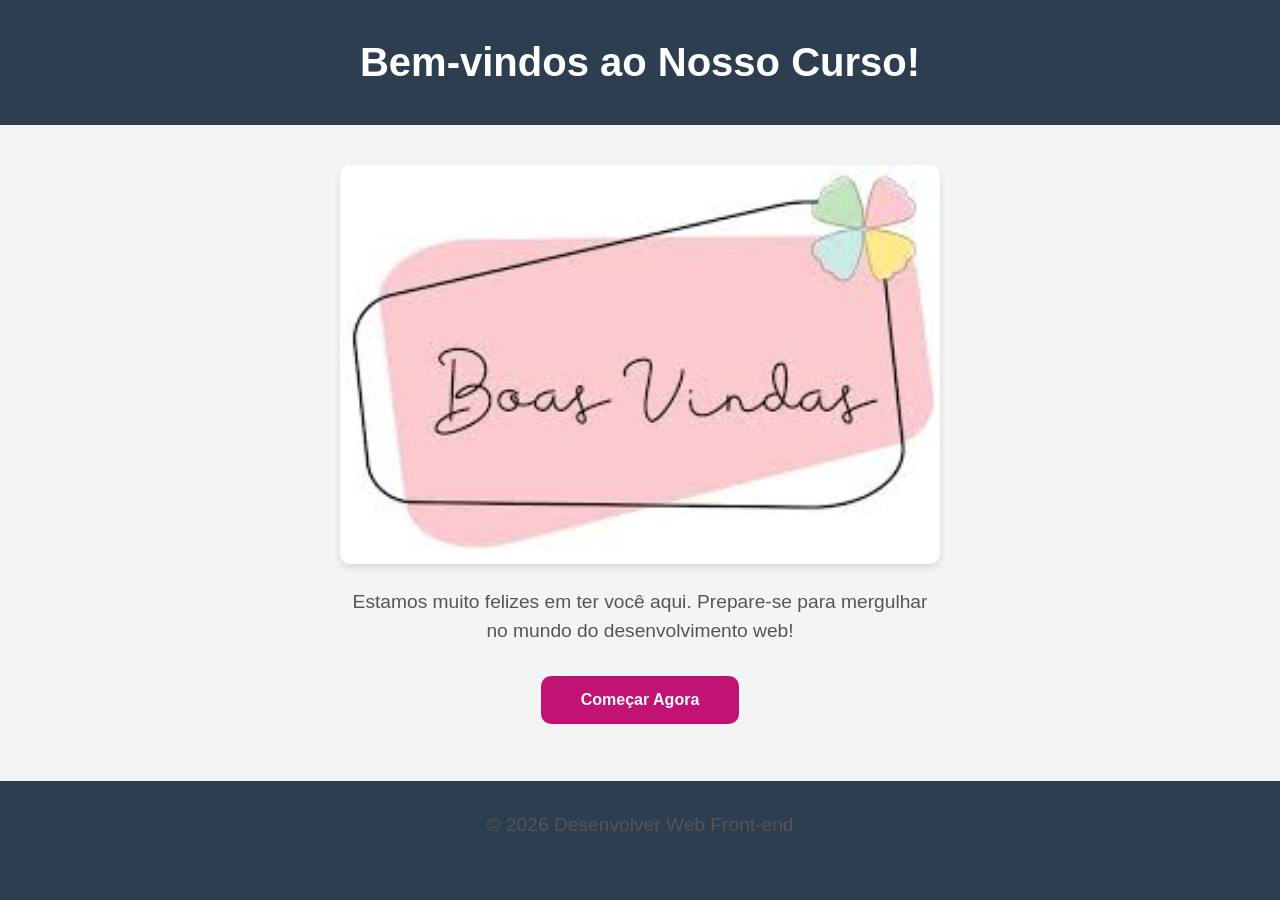
<file: AULA_01/index.html>
<!doctype html>
<!-- Declaracao do tipo de documento HTML5 -->
<html lang="pt-br">
  <head>
    <meta charset="UTF-8" />
    <!-- Define a codificação de caracteres como UTF-8 para suportar acentos e símbolos -->
    <meta name="viewport" content="width=device-width, initial-scale=1.0" />
    <!-- Controla o comportamento de visualização em dispositivos móveis -->
    <title>Aula 01 - Pagina de boas Vindas</title>
    <!-- Título exibido na aba do navegador -->
    <!-- Link que liga a pagina html ao arquivo css e aplica os estilos visuais -->
    <link rel="stylesheet" href="./css/style.css">
  </head>
  <body>
    <!-- O corpo da página contém todo o conteúdo visível ao usuário -->
    <!-- O uso de tags semânticas ajuda acessibilidade e SEO. -->
    <header>
      <!-- Cabeçalho da página: fornece título e contexto inicial. -->
      <h1>Bem-vindos ao Nosso Curso!</h1>
    </header>

    <main>
      <!-- Imagem principal de boas-vindas. -->
      <!-- src define o caminho do arquivo no projeto. -->
      <!-- alt é o texto alternativo para leitores de tela e se a imagem não carregar. -->
      <img src="./img/boas vindas.jpg">

      <!-- Parágrafo explicativo sobre o curso. -->
      <p>Estamos muito felizes em ter você aqui. Prepare-se para mergulhar no mundo do desenvolvimento web!</p>

      <!-- Link de ação. Alterar href para o destino real quando houver uma página de destino. -->
      <a class="button" href="#">Começar Agora</a>
    </main>

    <footer>
      <!-- Rodapé da página para informações secundárias e copyright. -->
      <p>&copy; 2026 Desenvolver Web Front-end</p>
    </footer>
  </body>
</html>
</file>
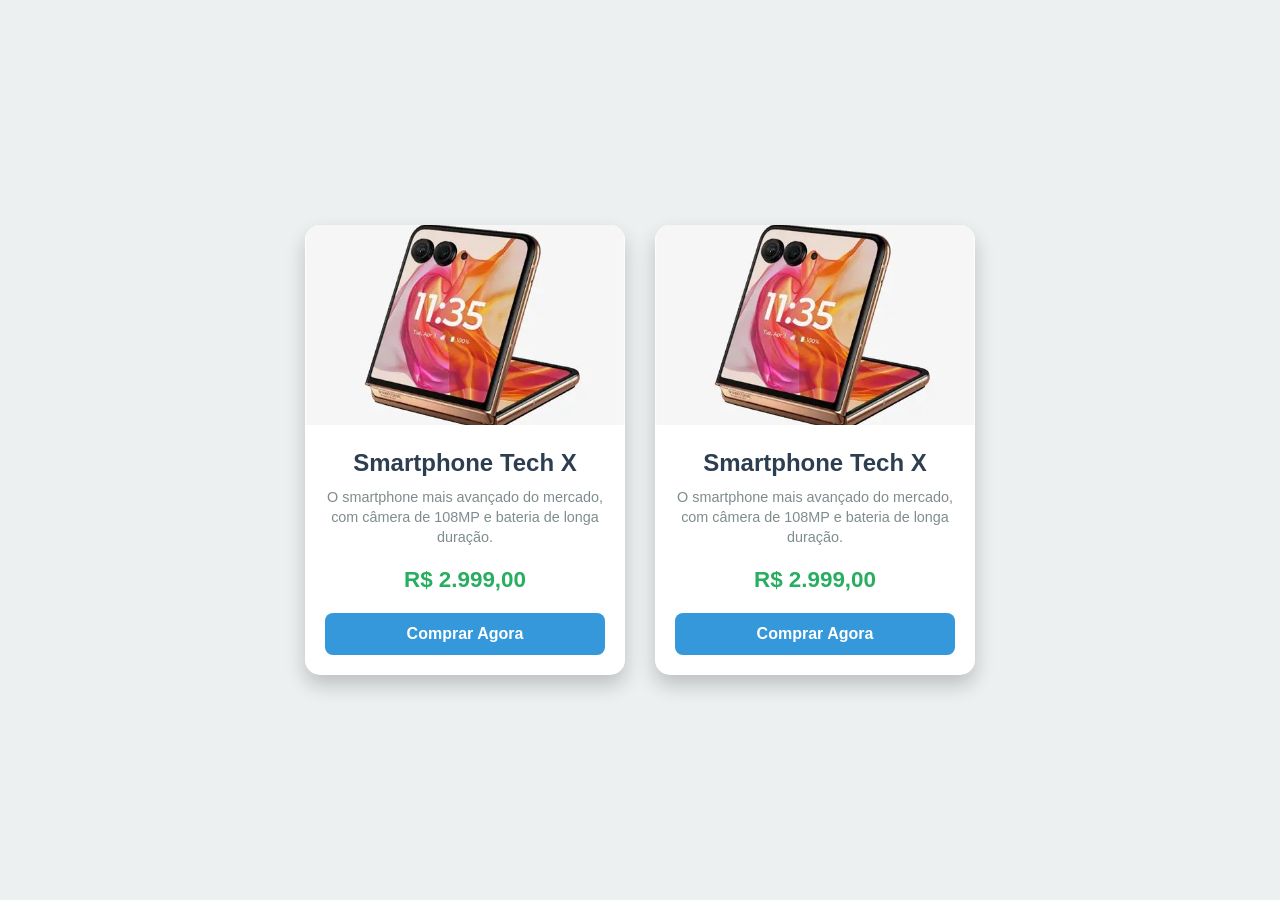
<file: aula_02/index.html>
<!doctype html>

<!-- Aula 02 - Cartão de Produtos
    Objetivo: Criar um cartão de Produto responsivo usando CSS FlexBox e estilos avançados

-->
<html lang="pt-br">
  <head>
    <meta charset="UTF-8" />
    <meta name="viewport" content="width=device-width, initial-scale=1.0" />
    <title>Aula 02 - Cartão de Produto</title>
    <link rel="stylesheet" href="./css/styles.css" />
  </head>
  <body>
    <!-- Area do nosso conteudo principal -->
    <main>
      <!-- 
            CONTAINER PRINCIPAL
            Div wrapper usada para centralizar o cartão na pagina
            O css (display: flex) vai centralizar este elemento
        -->

      <div class="container">
        <!-- 
            CARTÃO DE PRODUTO (Product Card)
            Estrutura que contém: imagem, titulo, descrição, preço e botão de compra.
            Este é um padrão comum em e-comerce
        -->
        <div class="product-card">
          <!-- IMAGEM DO PRODUTO -->
          <!-- 
          src: URL da imagem 
          alt: Texto alternativo ( importante para acessibilide e SEO)
          -->
          <img src="./img/OIP.webp" alt="Produto" />

          <!-- 
          CONTEÚDO INTERNO DO CARTÃO
          -->
          <div class="card-content">
            <!-- Titulo do produto -->
            <h3>Smartphone Tech X</h3>

            <!-- Descrição do Produto -->
            <p>
              O smartphone mais avançado do mercado, com câmera de 108MP e
              bateria de longa duração.
            </p>

            <!-- Preço do produto ( com classe especial para estilização) -->
            <span class="price">R$ 2.999,00</span>

            <a href="#" class="buy-btn">Comprar Agora</a>
          </div>
        </div>
        <div class="product-card">
          <!-- IMAGEM DO PRODUTO -->
          <!-- 
          src: URL da imagem 
          alt: Texto alternativo ( importante para acessibilide e SEO)
          -->
          <img src="./img/OIP.webp" alt="Produto" />

          <!-- 
          CONTEÚDO INTERNO DO CARTÃO
          -->
          <div class="card-content">
            <!-- Titulo do produto -->
            <h3>Smartphone Tech X</h3>

            <!-- Descrição do Produto -->
            <p>
              O smartphone mais avançado do mercado, com câmera de 108MP e
              bateria de longa duração.
            </p>

            <!-- Preço do produto ( com classe especial para estilização) -->
            <span class="price">R$ 2.999,00</span>

            <a href="#" class="buy-btn">Comprar Agora</a>
          </div>
        </div>
      </div>
    </main>
  </body>
</html>
</file>
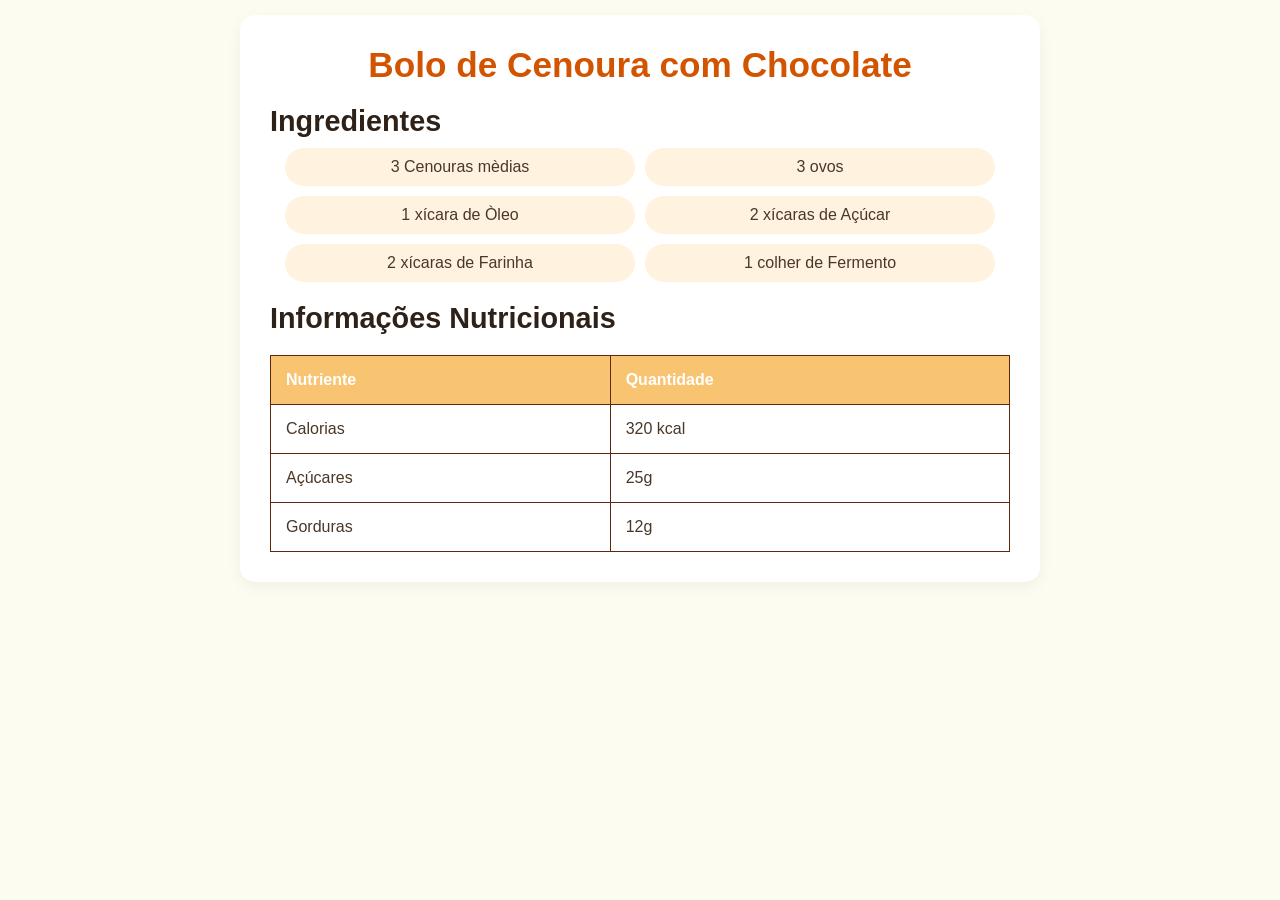
<file: aula_03/index.html>
<!doctype html>

<!-- 
 AULA 03 - RECEITA E FLEXBOX

 Objetivo: Criar uma pagina de receita culinária usando flexbox de forma avançada
-->
<html lang="pt-br">
  <head>
    <meta charset="UTF-8" />
    <meta name="viewport" content="width=device-width, initial-scale=1.0" />
    <title>Aula 03 - Receita e FlexBox</title>
    <link rel="stylesheet" href="./css/style.css">
  </head>
  <body>
    <!-- CONTAINER PRINCIPAL -->
    <!-- Div wrapper que centraliza todo o contúdo da receita -->
    <div class="recipe-container">
      <!-- Titulo principal -->
      <h1>Bolo de Cenoura com Chocolate</h1>

      <!-- SEÇÃO DE INGREDIENTES -->
      <!-- Tag semântica <section> agrupa conteúdos tématicos relacionado 
        -->
      <section class="ingredients">
        <!-- Subtitulo da secão -->
        <h2>Ingredientes</h2>

        <!-- LISTA FLEXÍVEL DE INGREDIENTES -->
        <!-- Utiliza CSS flexbox para mudar de layout conforme o tamanho da tela:
            - mobile: os itens em coluna 
            - descktop: os iten em linha 
         -->

        <!-- ul - cria listas não ordenadas -->
        <ul class="flex-list">
          <!-- li - cria o item da lista -->
          <li>3 Cenouras mèdias</li>
          <li>3 ovos</li>
          <li>1 xícara de Òleo</li>
          <li>2 xícaras de Açúcar</li>
          <li>2 xícaras de Farinha</li>
          <li>1 colher de Fermento</li>
        </ul>
      </section>

      <!-- SEÇÃO DE INFORMAÇÕES NUTRICIONAIS -->
       <!-- Seção semântica para dados tabulares -->
      <section class="info">
        <h2>Informações Nutricionais</h2>

        <!-- TABELA RESPONSIVA -->
         <!-- Tabela  que exibe os nutrientes e quantidade 
            No CSS, aplica scroll horizontal em mobilie se necessário 
         -->
        <!-- Tabela: usada para organizar dados m linhas e colunas -->

        <table border>
            <!-- THEAD : representa o cabeçalho da tabela -->
            <thead>
                <!-- TR (table row): cria uma linha -->
                <tr>
                    <!-- TH (table header): célula de titulo ( fica em negrito por padrão)
                    Definindo o nome da coluna 
                    -->
                    <th>Nutriente</th>
                    <th>Quantidade</th>
                </tr>
            </thead>
            <!-- TBORY:  representa o corpo da tabela ( onde ficam os dados)-->
            <tbody>
                <!-- primeira linha -->
                <tr>
                    <!-- TD (table data) : célula de contéudo -->
                    <td>Calorias</td>
                    <td>320 kcal</td>
                </tr>
                <!-- Segunda linha -->
                <tr>
                    <td>Açúcares</td>
                    <td>25g</td>
                </tr>
                <!-- terceira linha -->
                 <tr>
                    <td>Gorduras</td>
                    <td>12g</td>
                 </tr>
            </tbody>
        </table>
      </section>
    </div>
  </body>
</html>
</file>
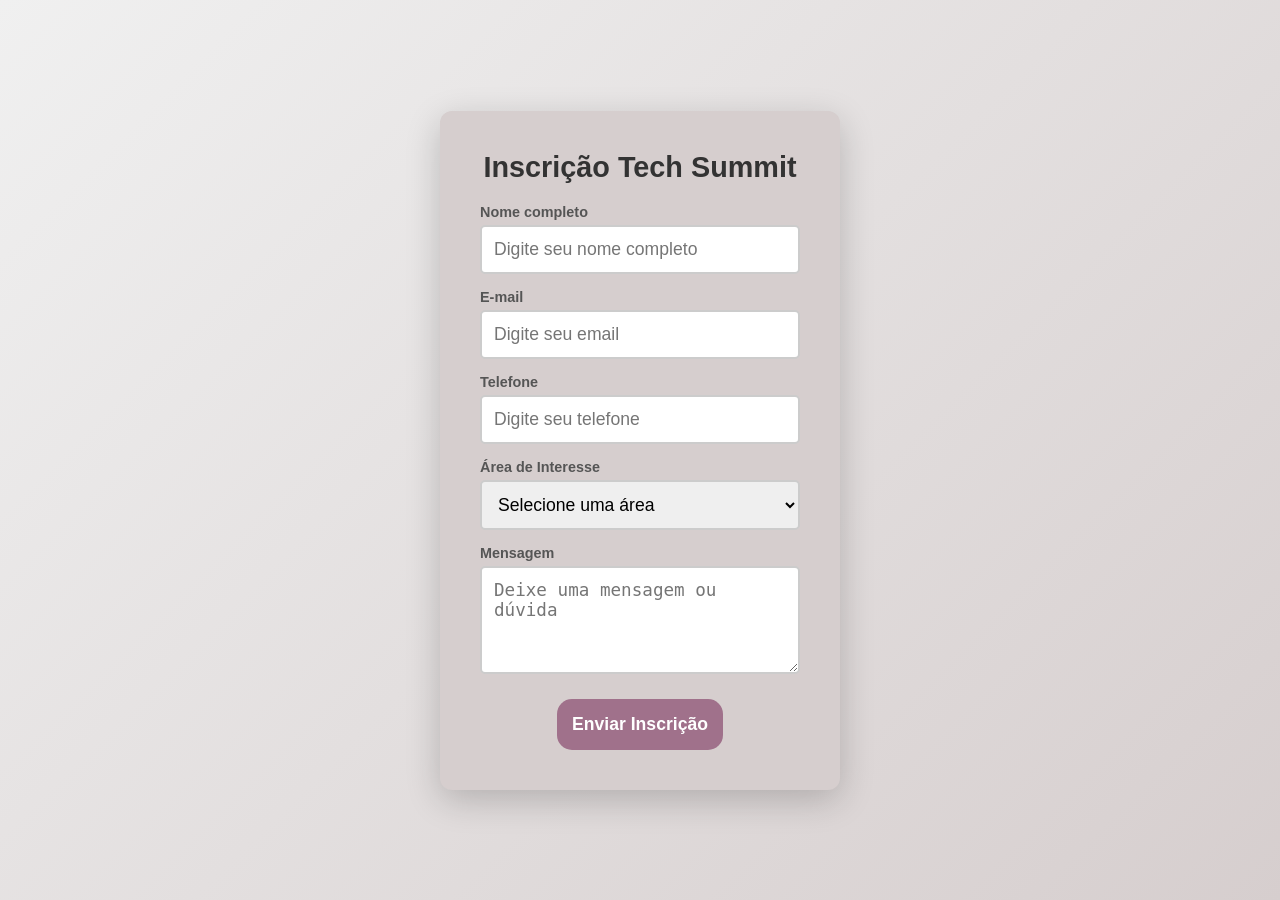
<file: AULA_04/index.html>
<!DOCTYPE html>

<!--
AULA 01 - FORMULÁRIO DE INSCRIÇÃO
OBJETIVO: Criar um fomrulário responsivo e bem estruturado usando HTML semantico-->

<html lang="pt-br"
<head>
    <meta charset="UTF-8"
    <meta name="viewport" content="width=device-width", init>
    <link rel="stylesheet" href="./css/style.css" />
</head>

<body>
    <!--WRAPPER DO FORMULÁRIO-->
    <!-- Div container que centraliza e estiliza o formulário-->
     <div class="form-wrapper">

        <!--Formulário Principal-->
        <!--tag semântica <form> indica que é um formulário
            Atibutos utilizados
            - method: como enviar os dados  (GET OU POST)
            -action: onde enviar os dados -->

        <form class="evnt-form">
            <h2>Inscrição Tech Summit</h2>
            <!-- Grupo de campos do formulário nome -->
            <div class="form-group">
                <!-- Label para o campo de nome
                 Importante para acessibilidade (for) conecta o label ao input, pq quando o usuário clica no label, o input é focado -->
                <label for="name">Nome completo</label>
                <input type="text" id="name" name="name" placeholder="Digite seu nome completo" required>
            <!--INPUT TYPE="TEXT" (Campo de Texto)
            - id: identificador único do campo
            -type: tipo do campo (=texto simples, email, senha, etc)
            - name: nome do campo (usado para identificar o campo no servidor)
            - placeholder: texto de ajuda exibido quando o campo está vazio
            - required: indica que o campo é obrigatório, ele não pode ser enviado vazio -->
            </div>
            <!-- Grupo de campos do formulário e-mail-->
        <div class="form-group">
            <label for="email">E-mail</label>
            <input type="email" id="email" name="email" placeholder="Digite seu email" required>
        </div>
        <!-- Grupo de campos do formulário telefone -->
        <div class="form-group">
            <label for="phone">Telefone</label>
            <input type="tel" id="phone" name="phone" placeholder="Digite seu telefone">  
        </div> 
        
        <!-- Grupo de campos do formulário select -->
        <div class="form-group">
            <label for="area">Área de Interesse</label>
            <!-- Select para escolher a área de interesse -->
            <select id="area" name="area" required>
                <!-- Opção do dropdown 
                 -value: Valor que será enviado no formulário (NÃO é o usuário que vê) -->
                <option value="">Selecione uma área</option>
                <option value="desenvolvimento">Desenvolvimento front-end</option>
                 <option value="backend">Desenvolvimento Backend</option>
                <option value="design">Design</option>
                <option value="marketing">Marketing</option>               
                <option value="qa">Qualidade Software</option>
            </select>
        </div>
            <!-- Grupo de Textarea (textos longos)-->
            <div class="form-group">
                <label for="message">Mensagem</label>
                <!-- Textarea permite entrada de mensagens longas
                 o atributo rows define o número de linhas visíveis (altura da linha inicial) -->
                <textarea id="message" name="message" placeholder="Deixe uma mensagem ou dúvida" rows="4"></textarea>
            </div>

        <!-- Botão de envio do formulário -->
        <!-- type="submit" indica que este botão envia o formulário -->
        <button type="submit" class="submit-btn">Enviar Inscrição</button>
        </div>  
        

        </form> 

     </div>
</body>
</file>
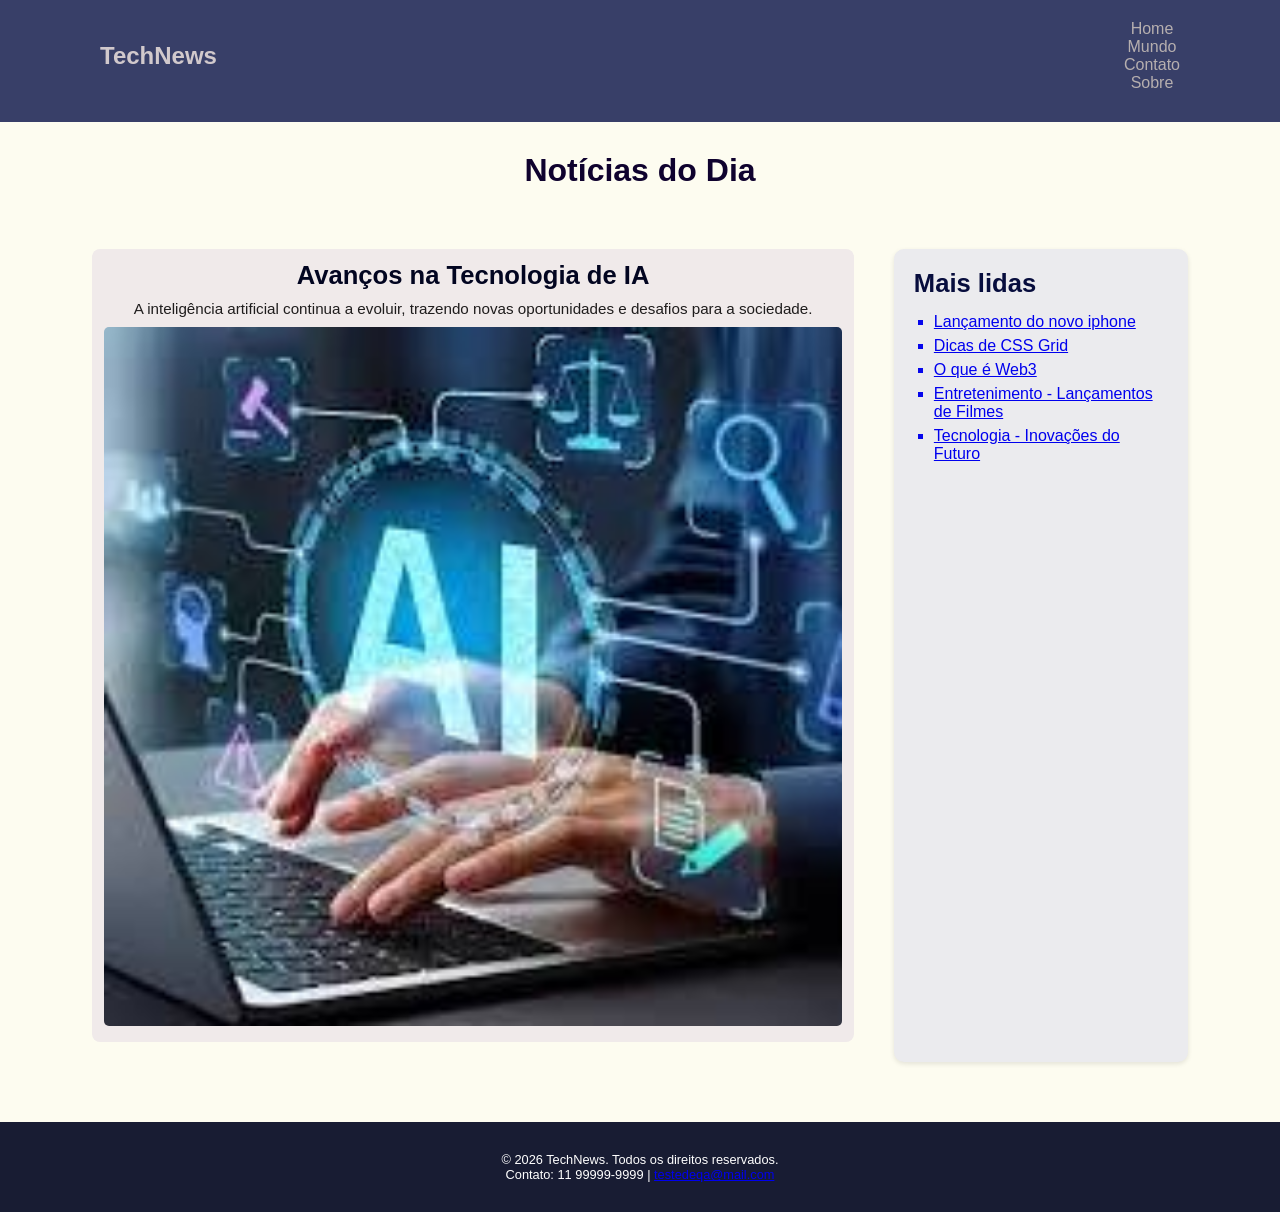
<file: aula_05/index.html>
<!DOCTYPE html>

<html lang="pt-BR">

<head>
    <meta charset="UTF-8" />
    <meta name="viewport" content="width=device-width, initial-scale=1.0" />
    <title>Aula 05 - Layout para noticias</title>
    <link rel="stylesheet" href="./css/style.css" />
</head>

<body>
    <!-- Cabeçalho -->
    <header class="main-header">
        <!-- O cabeçalho é a parte superior da página, onde geralmente colocamos o título do site e a barra de navegação. Ele é importante para a identidade visual do site e para facilitar a navegação dos usuários. -->
        <div class="logo"> TechNews </div>
        <!-- Barra de navegação  -->
        <nav class="main-nav">
            <!-- A barra de navegação é uma seção da página que permite aos usuários navegar entre diferentes partes do site. -->
            <ul class="nav-menu">
                <li><a href="#">Home</a></li>
                <li><a href="#">Mundo</a></li>
                <li><a href="#">Contato</a></li>
                <li><a href="#">Sobre</a></li>
                <!-- A barra de navegação é importante para a usabilidade do site, pois ajuda os usuários a encontrar facilmente as informações que estão procurando. -->
            </ul>
        </nav>
    </header>

    <!-- Wrapper para o layout ( flex: colum no mobile e row no desktop)-->
    <div >
        <h1>Notícias do Dia</h1>
        </div>
        <div class="layout-wrapper">
            <!-- Main content - Conteúdo principal -->
            <main class="main-content">
                <!-- O conteúdo principal é a parte central da página onde as notícias são exibidas. Ele é importante para fornecer informações relevantes aos usuários e manter o interesse deles no site. -->
                <article class="post">
                    <h2>Avanços na Tecnologia de IA</h2>
                    <p>A inteligência artificial continua a evoluir, trazendo novas oportunidades e desafios para a
                        sociedade.</p>
                    <img src="./img/ai.jpg" alt="Imagem relacionada à notícia 1" />
            </main>
            <!-- Barra lateral (Aside/Sidebar )-->
            <!--Sessão semantica para conteúdo lateral-->
            <aside class="sidebar">
                <!-- A barra lateral é uma seção da página que geralmente contém informações adicionais, como links para outras notícias, categorias ou anúncios. Ela é importante para fornecer conteúdo complementar aos usuários e aumentar o engajamento no site. -->
                <h3>Mais lidas</h3>
                <!--Lista de artigos relacionados-->
                <ul>
                    <li><a href="#">Lançamento do novo iphone</a></li>
                    <li><a href="#">Dicas de CSS Grid</a></li>
                    <li><a href="#">O que é Web3</a></li>
                    <li><a href="#">Entretenimento - Lançamentos de Filmes</a></li>
                    <li><a href="#">Tecnologia - Inovações do Futuro</a></li>
                </ul>
            </aside>
        </div>
    </div>

    <!-- Rodapé -->
    <footer class="main-footer">
        <!-- O rodapé é a parte inferior da página, onde geralmente colocamos informações de contato, direitos autorais e links para redes sociais. Ele é importante para fornecer informações adicionais aos usuários e reforçar a identidade do site. -->
        <p>&copy; 2026 TechNews. Todos os direitos reservados.</p>
        <p>Contato: 11 99999-9999 | <a href="mailto:testedeqa@mail.com">testedeqa@mail.com</a></p>
</file>
<file: AULA_01/css/style.css>
/* Aula 01 - CSS Para pagina de boas vindas 
Metodoligia: MOBILE-FIRST

-  Estilos base são otimizados para CELULARES (Viewport pequeno)
- Telas maiores recebem ajustes via Media Queries
- Garante boas espreriências em qualquer dispositivo

Estrutura do CSS: 
Estilos Globais (body, fontes)
Estilos do Header (cabeçalho)
Estilo da Main (conteudo principal)
Estilos dos elementos (img, p, a)
Media queries para desktop (ao final)
*/

/* Estilos Globais (Base Mobile) */

/* Reset básico de estilos e ajuste do box model para toda a página */
* {
    margin: 0; /* remove espaçamentos padrão dos navegadores */
    padding: 0; /* remove preenchimentos padrão dos navegadores */
    box-sizing: border-box; /* faz largura/altura incluir bordas e padding */
}

body {

    /* O body recebe estilos globais que afetam toda a página. */
    /* Isso melhora a consistência visual e deixa o layout mais simples no mobile. */

    font-family: 'Segoe UI', Tahoma, Geneva, Verdana, sans-serif; /*Define a familia de fontes padrão para toda a pagina*/

    background-color: #f4f4f4; /*Define a cor de fundo da pagina*/

    color: #333 ;/*Cor padrão dos nossos textos*/

    margin: 0; /*espaçamento externo do elemento*/
    padding: 0;/*Espaçamento interno do Elemento*/

    text-align: center; /*Alinha todo o texto ao centro*/
}
header {
    background-color: #2c3e50; /* Cor de Fundo*/
    color: #fff;
    padding: 30px 15px;
}

/* O header é a seção de topo da página. */
/* A cor de fundo escura destaca o título e cria contraste com o restante da página. */

h1 {
    font-size: 1.8rem;/*Tamanho de fonte (1.8rem = 28.8px)*/
    font-weight: 700; /* Peso da Fonte ( mais grosso = mais destaques*/
}

/* O h1 é o título mais importante da página. */
/* Ele deve ser usado apenas uma vez para manter a hierarquia semântica. */

/* Estilo da Main - (conteúdo principal) */

main {
    padding: 30px 15px; /*Espaçamento interno do elemento*/
}

/* Estilos dos Elementos */

/*Estilo para as imagens dentro da main. */
img {
    width: 100%; /*A imagem ocupa toda a largura do espaço*/
    max-width: 300%; /*Garante que a imagem não ultrapasse a largura do container pai*/
    height: auto; /*Mantém a proporção da imagem ao redimensionar*/
    border-radius: 10px; /*Adiciona cantos arredondados à imagem*/    
    margin-bottom: 20px; /*Espaçamento abaixo da imagem*/
    box-shadow: 0 4px 8px rgba(0, 0, 0, 0.1); /*Adiciona uma sombra suave à imagem para dar profundidade*/
}

/* Estilos para os parágrafos dentro da main. */
p {
    font-size: 1rem; /*Tamanho da fonte (1rem = 16px)*/
    margin-bottom: 20px; /*Espaçamento abaixo do parágrafo*/
    line-height: 1.5; /*Altura da linha para melhorar a legibilidade*/
    color: #555; /*Cor do texto para um contraste suave com o fundo*/
}

/* Etilos para botão */
.button {
    display: block; /*Permite ocupar toda a largura disponível*/
    padding: 15px; /*Espaçamento interno do botão*/
    background-color: #c21273; /*Cor de fundo do botão*/
    color: #fff; /*Cor do texto do botão*/
    text-decoration: none; /*Remove o sublinhado padrão dos links*/
    border-radius: 10px; /*Adiciona cantos arredondados ao botão*/
    transition: background-color 0.3s ease; /*Animação suave para mudança de cor*/
    font-weight: bold; /*Deixa o texto do botão mais destacado / peso da fonte*/
    transition: background-color 0.3s ease, transform 0.2s ease; /*Animação suave para mudança de cor e transformação*/
}

/* Estilos para footer */
footer {
    background-color: #2c3e50; /* Cor de Fundo do rodapé */
    color: #bdc3c7; /* Cor do texto do rodapé */
    padding: 20px 15px; /*Espaçamento interno do rodapé*/
    width: 100%; /*Garante que o rodapé ocupe toda a largura da página*/
    margin-top: 30px; /*Espaçamento acima do rodapé*/
}

/* Media Queries para Desktop */
@media (min-width: 768px) {
    /* Estilos para telas maiores (desktop) */

    header {
        padding: 40px 30px; /*Aumenta o espaçamento interno do header*/
    }

    h1 {
        font-size: 2.5rem; /*Aumenta o tamanho da fonte do título para desktop*/
    }

    main {
        padding: 40px 30px; /*Aumenta o espaçamento interno da main*/
    }

    img {
        max-width: 600px; /*Permite que a imagem seja maior em telas maiores*/
    }

    p {
        font-size: 1.2rem; /*Aumenta o tamanho da fonte dos parágrafos para desktop*/
        max-width: 600px; /*Limita a largura do título para evitar que fique muito esticado em telas grandes*/
        margin: 0 auto 30px; /*Centraliza o título horizontalmente e adiciona espaçamento abaixo*/
    } 
    .button {
        display: inline-block; /*Permite que o botão fique ao lado de outros elementos, se necessário*/
        width: auto; /*Permite que o botão tenha largura automática em telas maiores*/
        padding: 15px 40px; /*Aumenta o espaçamento interno do botão para desktop*/
        
    }     
    
    footer {
        position:fixed; /*Fixa o rodapé na parte inferior da tela*/
        padding: 30px 30px; /*Aumenta o espaçamento interno do rodapé para desktop*/
        bottom: 0; /*Garante que o rodapé fique na parte inferior da tela*/
    }
}
</file>
<file: aula_02/css/styles.css>
/* 
Aula 02 - CSS para Cartão produto

TÓPICOS ABORDADOS:

1. FlexBox (centralizando os elementos)
2. Box shadows ( sombras para profundidade)
3. Border-radius (bordas arredondadas)
4. hover effects (interatividade)
5. Rsponsive design
6. Transições CSS ( smooth animations)
*/

/* 
    ESTILOS GLOBAIS
*/

/* Reset do css padrão do navegador */
* {
    margin: 0;
    padding: 0;
    box-sizing: border-box;
    /* ajusta a altura/largura  ficam mais previsiveis*/
}


body {
    font-family: Arial, Helvetica, sans-serif;
    /*Fonte padrão para toda a pagina*/
    background-color: #ecf0f1;
    /*Cor de fundo*/
    padding: 20px;
    /*Espaçamento interno*/
    display: flex;
    /*FLEXBOX : display flex permite usar propriedades de centralização*/
    justify-content: center;
    /* Centraliza Horizontalmente (esquerda-direita) */
    align-items: center;
    /*Centraliza verticalmente*/
    min-height: 100vh;
    /*Altura minima 100% viewport (tela inteira)*/
}

/* CONTAINER (div wrapper) */
.container {
    /*
        O container é o pai do .product-card
        Herda o flexbox do bory, pode ter suas proprias propriedades
    */
    width: 100%;
    display: flex;
    justify-content: space-between;
    gap: 30px;
    
}

/* CARTÃO DO PRODUTO (Product card) */

.product-card {

    background-color: #ffff;
    /*Cor de Fundo*/
    width: 100%;
    /*Ocupar 100% da largura disponivel*/
    max-width: 320px;
    /*Largura maxima no mobile (evita ficar muito grande)*/
    border-radius: 15px;
    /*Bordas aredondadas para design moderno*/
    overflow: hidden;
    /* Garante que o conteúdo não ultrapasse as bordas do elemento*/
    box-shadow: 0 10px 20px rgba(0, 0, 0, 0.2);
    /*Sombra profunda para criar a sensação de elevação*/
    /*(horizontal | vertical | blur | spread | cor com transparencia)*/
    transition: transform 0.3s ease;
    /*Trasnsição suave para animações ( transform levará 0,3s)*/
}

/* Imagem do Produto */

.product-card img {
    width: 100%;
    /*Largura do cartão*/
    height: 200px;
    /*Altura Fixa para imagem*/
    object-fit: cover;
    /*Cover garante que a imagem preencha todo o espaço sem distorcer*/
}

/*CONTÉUDO INTERNO DO CARTÃO*/

.card-content {
    padding: 20px;
    /*Espaçamento interno*/
    text-align: center;
    /*Alinhamento do texto ao centro*/
}

h3 {
    color: #2c3e50;
    /* Cor do texto */
    font-size: 1.3rem;
    /*Tamanho de font para mobile*/
    margin-bottom: 10px;
}

p {
    color: #7f8c8d;
    /*Cor de texto*/
    font-size: 0.9rem;
    line-height: 1.4;
    /*espaçamento entre as linhas*/
    margin-bottom: 20px;
    /*espaçamento inferior*/
}

.price {
    display: block;
    /* Faz o peço ocupar a linha inteira*/
    font-size: 1.4rem;
    font-weight: bold;
    /* peso da font*/
    color: #27ae60;
    margin-bottom: 20px;
}

/*BOTÃO DE COMPRAR*/

.buy-btn {
    display: block;
    /*Ocupar todo o espaço da linha*/
    background-color: #3498db;
    color: #fff;
    text-decoration: none;
    /*remover o sunlinhado padrão de links*/
    padding: 12px;
    border-radius: 8px;
    font-weight: bold;
    transition: background-color 0.3s ease;
    /*transição suave para efeitos hover*/
}


/*MEDIA QUERY: DESCKTOP*/

@media (min-width: 1024px) {

    /*Efeito de zoom qando passa o mouse sobre o cartão*/
    .product-card:hover {
        /* Scale: aumentar o tamanho em 5% */
        transform: scale(1.05);
    }

    h3 {
        font-size: 1.5rem;
    }

    /*Botão muda a cor quando passa o mouse (hover)*/
    .buy-btn:hover{
        /* Azul mais escuro no hover*/
        background-color: #2980b9;
    }
}
</file>
<file: aula_03/css/style.css>
/* 
AULA 03 - CSS PARA PÁGINA DE RECEITA


TÓPICOS PRINCIPAIS

1. Estilos globais
2. Container de receita
3. Títulos e seções
4. Listas flexiveis
5. Tabelas responsivas
6. Media Queries
*/

/* Estilos Globais */

/* Reset do css padrão do navegador */
*{
    margin: 0;
    padding: 0;
    box-sizing: border-box;
}

body {
    font-family: 'Segoe UI', Tahoma, Geneva, Verdana, sans-serif;
    background-color: #fdfcf0;
    padding: 15px;
    color: #4a3728;
}

/* CONTAINER DE RECEITA */
.recipe-container {
    background: #ffff;
    padding: 20px;
    border-radius: 15px;
    box-shadow: 0 5px 15px rgba(0, 0,0, 0.05);
}

/* TÍTULOS E SEÇÕES */

h1 {
    text-align: center; /*Titulo centralizado*/
    color: #d35400;
    font-size: 1.5rem;
}

h2 {
    color: #2e2118;
    margin-top: 20px;
    margin-bottom: 10px;
    font-size: 1.5rem;
}

/* LISTAS FLEXIVEIS */

.flex-list {
    display: flex; /*ativa o modelo flexbox para esse elemento*/
    flex-direction: column; /* alinha a direção dos itens ( coluna itens empilhados e row itens lado a lado*/
    gap: 10px;/*Espaçamento entre itens*/
    list-style: none; /*Remove o marcador da lista*/
}

/*Estilo de cada item da lista*/
.flex-list li {
    background: #fff3e0;
    padding: 12px;
    border-radius: 8px;
    text-align: center;
}

/*SEÇÔES*/
.info {
    /* Se a tela ficar muito larga em mobile, permite scroll horizontal */
    overflow-x: auto;   
}

table{
    width: 100%; /*A tabela ocupa toda a largura do container pai*/
    min-width: 300px; /*Garante que a tabela não fique muito estreita em telas pequenas*/
    border-collapse: collapse; /*Remove os espaços entre as bordas das células*/
    margin-top: 20px; /*Espaçamento acima da tabela*/

}
th, td {
    padding: 10px; /*Espaçamento interno das células*/
    font-size: 0.9rem; /*Tamanho da fonte das células*/
    border: 1px solid #61280d; /*Borda leve para as células*/    
    text-align: left; /*Alinhamento do texto à esquerda*/
}
th {
    background-color: #f8c471; /*Cor de fundo para os cabeçalhos*/
    color: #fff; /*Cor do texto dos cabeçalhos*/
}    

/* Media Queries para Tablet/desktop */
@media (min-width: 768px) {
    .recipe-container {
        max-width: 800px; /*Limita a largura máxima do container para desktop*/
        margin: 0 auto; /*Centraliza o container horizontalmente*/
        padding: 30px;
    }

    h1 {
        font-size: 2.2rem;
    }

    h2 {
        font-size: 1.8rem;
    }

    .flex-list {
        flex-direction: row; /* está deixando a direção em linhas */
        flex-wrap: wrap; /* Permite que os itens quebrem para a próxima linha se necessário */
        justify-content: center; /* Centraliza os itens horizontalmente */
    }

    .flex-list li {
        padding: 10px 20px; /* Ajusta o espaçamento interno dos itens para desktop */
        border-radius: 50px; /* Deixa os itens mais arredondados para desktop */
        width: calc(50% - 20px); /* Define a largura dos itens para ocupar metade do container, considerando o gap */

    }
    th, td {
       padding: 15px; /* Aumenta o espaçamento interno das células para desktop */
       font-size: 1rem; /* Aumenta o tamanho da fonte das células para desktop */
    }
}
</file>
<file: AULA_04/css/style.css>
/* Aula 04 - CSS Para pagina de boas vindas*/
/* Metodoligia: MOBILE-FIRST

TOPICOS PRINCIPAIS

1. Estilizações de inputs, botões e formulários
2. layout com Flexbox para grupos de formulários
3. Estilização de botões com hover e transições
4. background e gradientes para destaque visual
5. sombras para profundidade
*/


*{
    margin: 0;
    padding: 0;
    box-sizing: border-box;
}

body {
    font-family: 'inter', sans-serif, Geneva, Verdana, sans-serif;
    background-color: #f4f4f4;
    color: #333 ;
    margin: 0;
    padding: 20px;
    text-align: center;
    /* FlexBOX: Centralizar o formulario
    -justific-content: center = centralizando horizontalmente  
    -align-items: center = centralizando verticalmente (mobile para facilitar o scroll) */

    display: flex;
    flex-direction: column;
    align-items: center;
    justify-content: center;
    min-height: 100vh;
}
/*  (wrapper) Estilização de Formulários */

.form-wrapper {
    background-color: #d6cece;
    padding: 30px;
    border-radius: 12px;
    box-shadow: 0 5px 15px rgba(0,0,0,0.1);
    width: 100%;
    max-width: 400px;
}
/* Estilização de Títulos */
.form-wrapper h2 {
    text-align: center;
    font-size: 1.4rem;
    margin-bottom: 20px;
    color: #333;
}

/* Estilização de Inputs */
.form-group {
    display: flex;
    flex-direction: column;
    margin-bottom: 15px;
    text-align: left;
    border-radius: 5px;
}

label {
    /* Alinhamento à esquerda para os rótulos */
    margin-bottom: 5px;
    font-size: 0.9rem;
    font-weight: bold;
    color: #555;
}
input, select, textarea {
    /* Largura total para inputs, selects e textareas */
    padding: 12px;
    border: 2px solid #ccc;
    border-radius: 5px;
    font-size: 1rem;
    transition: border-color 0.3s ease;
}
input:focus, select:focus, textarea:focus {
    /* Mudança de cor da borda ao focar nos inputs para melhor usabilidade */
    border-color: #0c0e11;
    outline: none;
}
/* Estilização de Botões */
button {
    /* Largura automática para se ajustar ao conteúdo do botão */
    width: auto;
    padding: 15px;
    background-color: #a0718b;
    color: #fff;
    /* Remover bordas para um visual mais limpo */
    border: none;
    /* Bordas arredondadas para um visual mais suave */
    border-radius: 15px;
    font-size: 1.1rem;
    /* Deixar o texto do botão em negrito para melhor destaque */
    font-weight: bold;
    /* Espaçamento superior para separar o botão dos campos de formulário */
    margin-top: 10px; 
    cursor: pointer; 
    transition: background-color 0.3s ease, transform 0.2s ease;
}

/* Media Queries */
@media (min-width: 768px) {
/* Aumentar o padding do body para dar mais espaço em telas maiores. É apenas estilizações para quando mudar o tamanho da tela. */
    body {
        padding: 40px;
        align-items: center;
        /* Gradiente de fundo branco com um nude para dar um destaque visual */
        background:  linear-gradient(135deg, #f0f0f0, #d6cece);
    }
    .form-wrapper {
        /* Aumentar o padding para dar mais espaço em telas maiores */
        padding: 40px; 
        /* Aumentar a sombra para dar mais profundidade */
        box-shadow: 0 10px 35px rgba(0, 0, 0, 0.2);
        
    }
    .form-wrapper h2 {
        /* Aumentar o tamanho da fonte para títulos em telas maiores */
        font-size: 1.8rem;
    }
    input, select, textarea {
        /* Aumentar o tamanho da fonte para inputs em telas maiores */
        font-size: 1.1rem;
    }
    button:hover {
        /* Aumentar o tamanho da fonte e o padding para botões em telas maiores */
        background-color: #584545;
        transform: scale(1.05);
        transition: transform 0.1s ease;        
    }
}
</file>
<file: aula_05/css/style.css>
/* Aula 05 - CSS para Layout de noticias

Tópicos principais
Header com logo e menu de navegação
Flexbox para organizar o layout principal
content e sidebar com proporção flexível
Estilização de cards de notícias    
Footer 
responsivo em 992px para desktop

*/

/*Atividades AGORA

Ajustar o texto do titlo maior e melhorar
Ajustar os mais lidas, melhorar cor e fundo e organizado
Ver como fixar o footer*/

*{
    margin: 0;
    padding: 0;
    box-sizing: border-box;
}
body {
    font-family: 'Segoe UI', Tahoma, Geneva, Verdana, sans-serif;
    background-color: #fdfcf0;
    color: #000000;
    display: flex;
    flex-direction: column;
    min-height: 100vh    
    }

.main-header {
    display: flex;
    justify-content: space-between;
    align-items: center;
    text-align: center;
    padding: 20px;
    background-color: #383f68;
    color: #fff;
}

.logo {
    font-size: 1.5rem;
    font-weight: bold;
    color: rgb(209, 201, 204);
    margin-bottom: 10px;
}


nav ul{
    text-decoration: none;
    font-size: 1rem;
    justify-content: center;
    align-items: center;
    list-style: none;
    padding: 0;
    margin-bottom: 10px;
}

nav a {
    color: rgb(182, 175, 175);
    text-decoration: none;
    font-size: 1rem;
    margin-bottom: 10px;
}

.layout {
    display: flex; 
    flex-direction: column; /* Alinha a direção dos itens (coluna itens empilhados e row itens lado a lado) */
    padding: 15px; /* Espaçamento interno do layout */
    gap: 20px; /*Espaçamento entre os elementos do layout*/
    margin-top: 20px; 
}
.post img {
    width: 100%;
    height: auto;
    border-radius: 5px;
    
}
.content, .sidebar {
    background-color: #ebebee;
    padding: 20px;
    border-radius: 10px;
    box-shadow: 0 2px 5px rgba(0, 0, 0, 0.1);
    flex: 1;
    }
.post {
    background: #f0eaea;
    padding: 12px;
    border-radius: 8px;
    text-align: center;
    margin-bottom: 20px;
} 
.main-footer {
    text-align: center;
    padding: 30px;
    background-color: #181c33;
    color: #fff;
    font-size: 0.8rem;
    margin-top: 20px;
    width: 100%;
    bottom: 0;

}

/* Melhoria nos titulos  "noticias do dia" */
h1 {
    text-align: center;
    margin: 30px 0 20px;
    color: #0f022e;
    text-align: center;

}
/* Melhoria nos titulos de cada noticias */
.post h2 {
    font-size: 1.6rem;
    margin-bottom: 10px;
    color: #020520;
}

/* Melhoria nos parágrafos das noticias */
.post p {
    font-size: 0.95rem;
    margin-bottom: 10px;
    color: #1f1d1d;
}

/* Alteração dos marrcdores do "mais lidas" mudei pra quadrado e troquei a cor */
.sidebar ul {
    list-style-type: square; /* quadrado */
    padding-left: 20px; /* espaço à esquerda para os itens da lista */
    color: #0606ec;
}
.sidebar li {
    margin-bottom: 6px; /* espaço entre os itens da lista */
}
.sidebar h3 {
    font-size: 1.6rem;
    margin-bottom: 15px; /* 200px é MUITO grande */
    color: #070d3d;
}

@media (min-width: 992px) {
  .main-header
    {
        display: flex;
        justify-content: space-between;
        flex-direction: row;
        padding: 20px 100px;
    }
    /* A classe layout-wr é usada para organizar o layout principal em uma linha (row) com um máximo de largura de 1100px e centralizado na página. */
    .layout-wrapper {
        flex-direction: row;
        display: flex;
        margin: 40px auto;
        gap: 40px;
        max-width: 1100px;
        flex: 1;
    }
    /* A área de conteúdo e a barra lateral ocupam proporções flexíveis  Ocupa 75% do espaco com o (flex:3)*/
    .main-content {
        flex: 3; /* A área de conteúdo ocupa 3 partes do espaço disponível */
    }
    /*  Ocupa 25% do espaco com o (flex:1)*/
    .sidebar {
        flex: 1; /* A barra lateral ocupa 1 parte do espaço disponível */
    }
    
    
}
</file>
